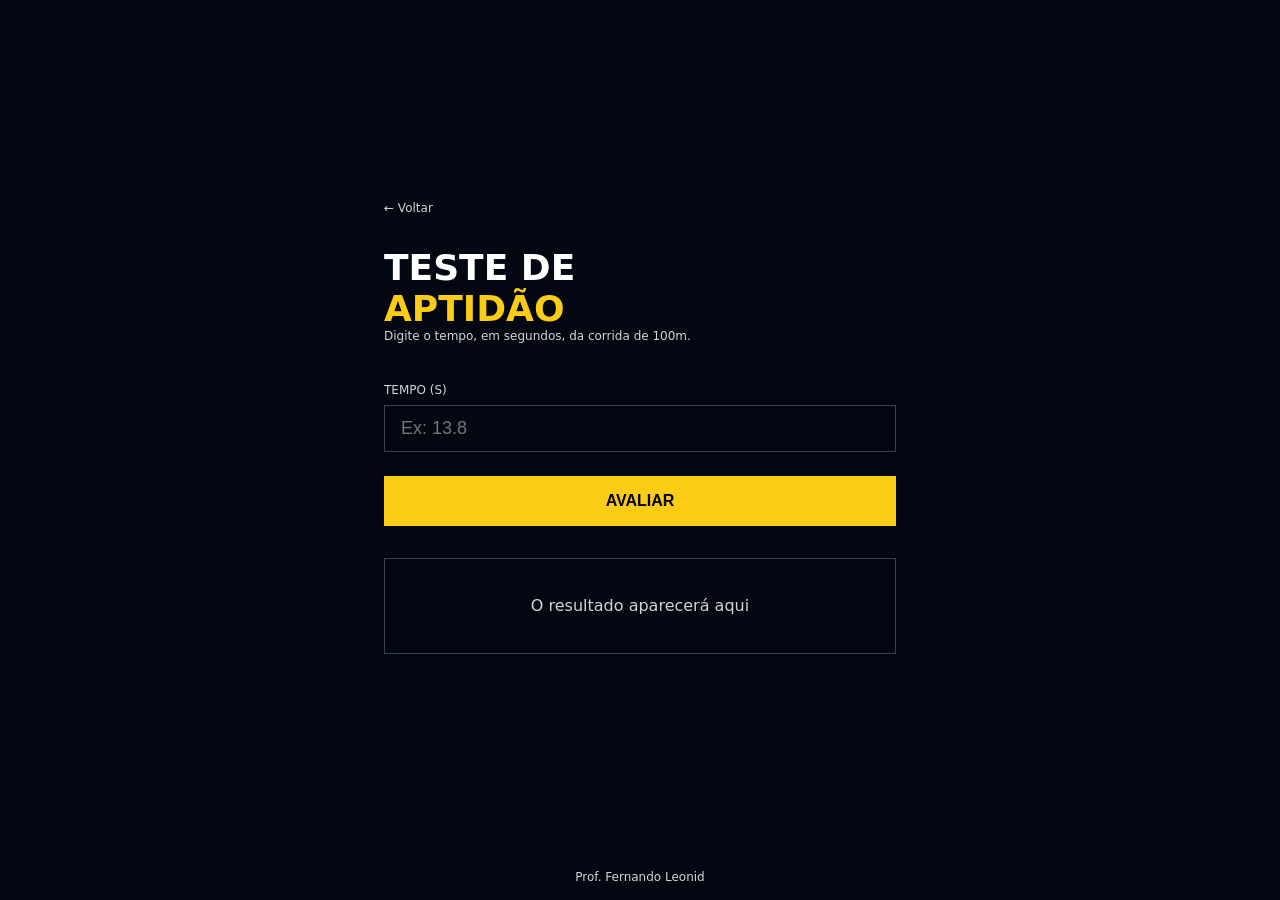
<file: 01-teste-aptidao/index.html>
<!DOCTYPE html>
<html lang="pt-BR">

<head>
  <meta charset="UTF-8" />
  <meta name="viewport" content="width=device-width, initial-scale=1.0" />
  <title>Teste de Aptidão</title>
  <link rel="stylesheet" href="style.css" />
  <script src="./app.js" defer></script>
</head>

<body>
  <main>
    <div class="conteudo">
      <a href="../index.html" class="voltar">← Voltar</a>

      <h1>
        Teste de <span>Aptidão</span>
      </h1>
      <p class="descricao">
        Digite o tempo, em segundos, da corrida de 100m.
      </p>

      <label>Tempo (s)</label>
      <input id="tempo" type="number" placeholder="Ex: 13.8" />

      <button onclick="avaliar()" >Avaliar</button>

      <div id= "resultado" class="resultado">
        O resultado aparecerá aqui
      </div>
    </div>
  </main>

  <footer>
    <p>Prof. Fernando Leonid</p>
  </footer>
</body>

</html>
</file>
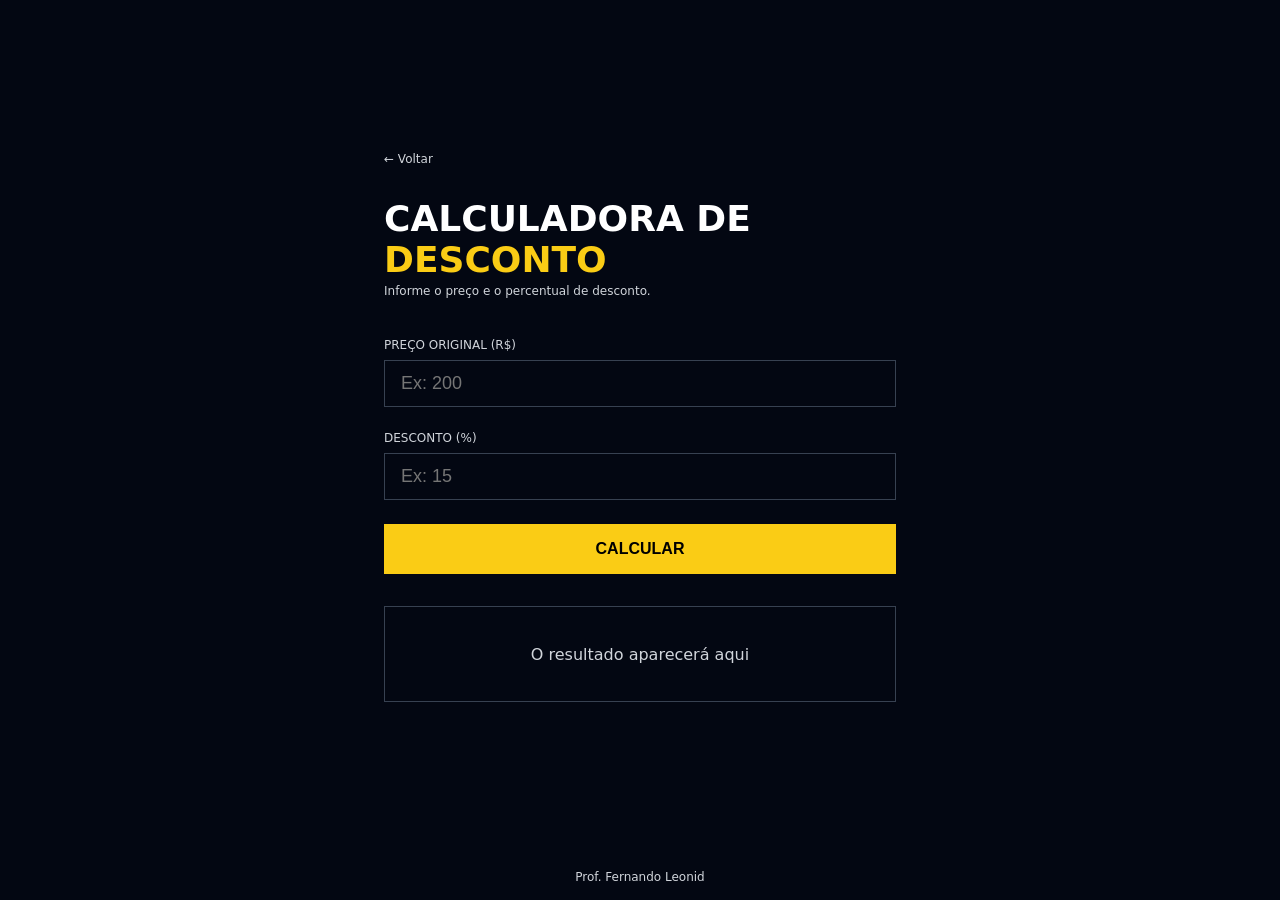
<file: 02-calculadora-desconto/index.html>
<!DOCTYPE html>
<html lang="pt-BR">

<head>
  <meta charset="UTF-8" />
  <meta name="viewport" content="width=device-width, initial-scale=1.0" />
  <title>Calculadora de Desconto</title>
  <link rel="stylesheet" href="style.css" />
  <script src="./app.js" defer></script>
</head>

<body>

  <main>
    <div class="conteudo">

      <a href="../index.html" class="voltar">← Voltar</a>

      <h1>Calculadora de <span>Desconto</span></h1>
      <p class="descricao">Informe o preço e o percentual de desconto.</p>

      <label>Preço Original (R$)</label>
      <input id="preco" type="number" placeholder="Ex: 200" />

      <label>Desconto (%)</label>
      <input id="desconto" type="number" placeholder="Ex: 15" />

      <button id="calcular" >Calcular</button>

      <div id="resultado" class="resultado">
        O resultado aparecerá aqui
      </div>

    </div>
  </main>

  <footer>
    <p>Prof. Fernando Leonid</p>
  </footer>

</body>

</html>
</file>
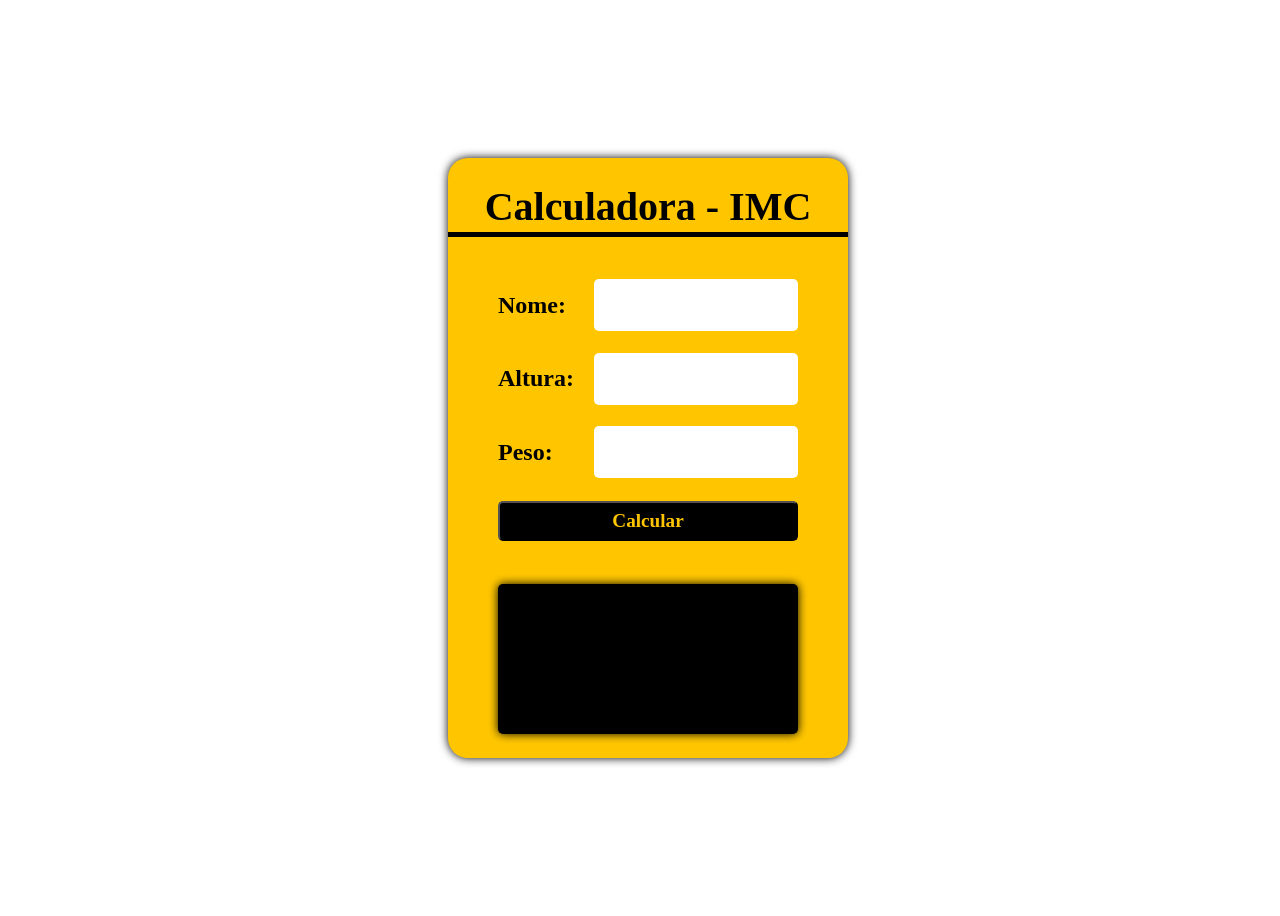
<file: estudando JS/00-imc/index.html>
<!DOCTYPE html>
<html lang="en">
  <head>
    <meta charset="UTF-8">
    <meta name="viewport" content="width=device-width, initial-scale=1.0">
    <title>IMC</title>
    <link rel="stylesheet" href="style.css">
  </head>
  <body>
    <main>
      <div class="container">
        <div class="title"> Calculadora - IMC </div>
        <div class="input">
            <label>Nome:</label>
            <input type="text" id='nome'>
        </div>
        <div class="input">
            <label>Altura:</label>
            <input type="number" id='altura'>
        </div>
        <div class="input">
            <label>Peso:</label>
            <input type="number" id='peso'>
        </div>
        <button id='calcular'>Calcular</button>

        <div class="result" id='resultado'></div>
      </div>
    </main>
    <script src="./imc.js"></script>
  </body>
</html>
</file>
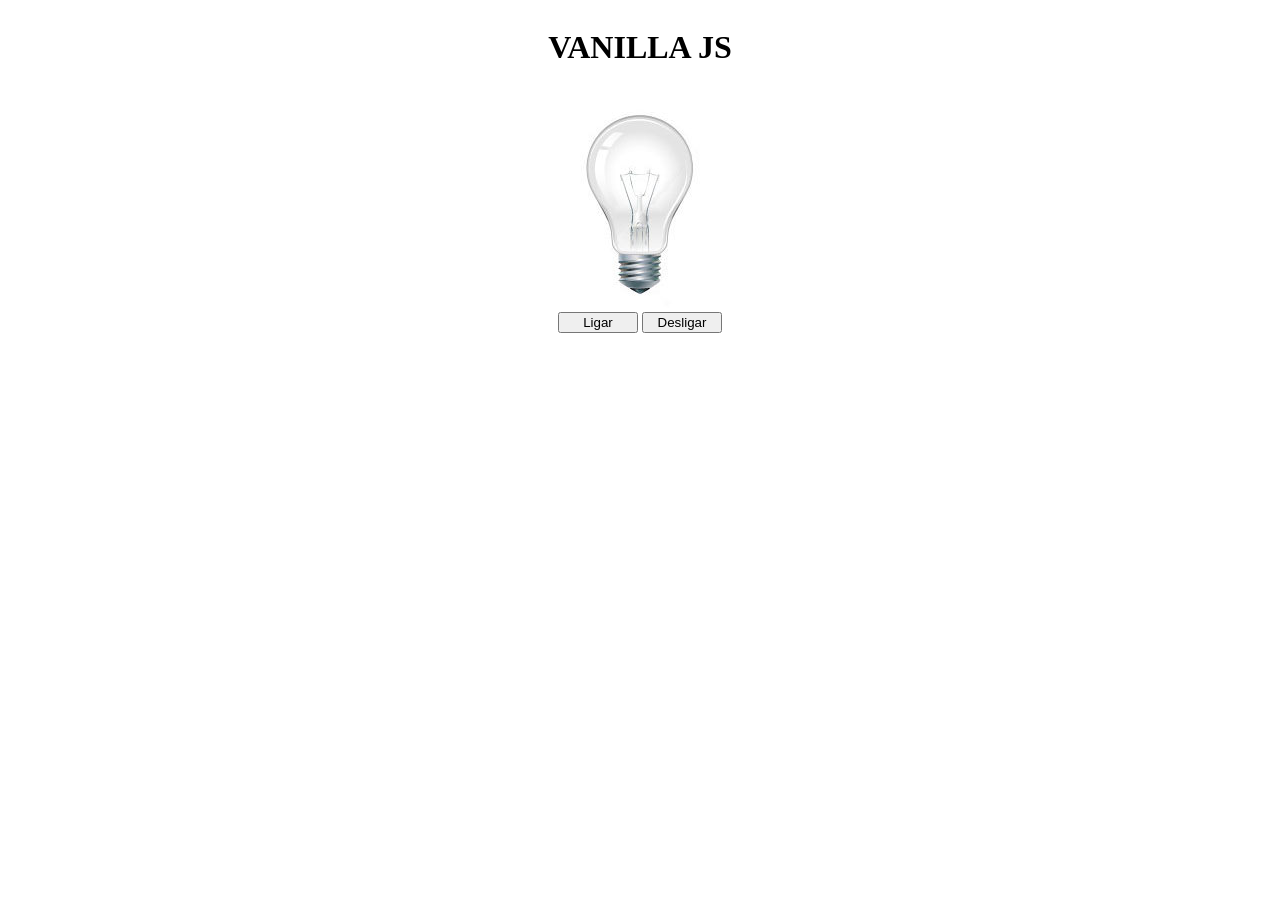
<file: estudando JS/01-lamp/index.html>
<!DOCTYPE html>
<html lang="en">
<head>
    <meta charset="UTF-8">
    <meta name="viewport" content="width=device-width, initial-scale=1.0">
    <link rel="stylesheet" href="style.css">
    <title>Lâmpada</title>
</head>
<body>
    <header>
        <h1>VANILLA JS</h1>
    </header>
    <main>
        <div>
            <img src="./img/desligada.jpg" alt="Lâmpada" id='lamp'>
        </div>
        <div>
            <button id='turnOn'>Ligar</button>
            <button id='turnOff'>Desligar</button>
        </div>
    </main>
    <script src="./lampada.js"></script>
</body>
</html>
</file>
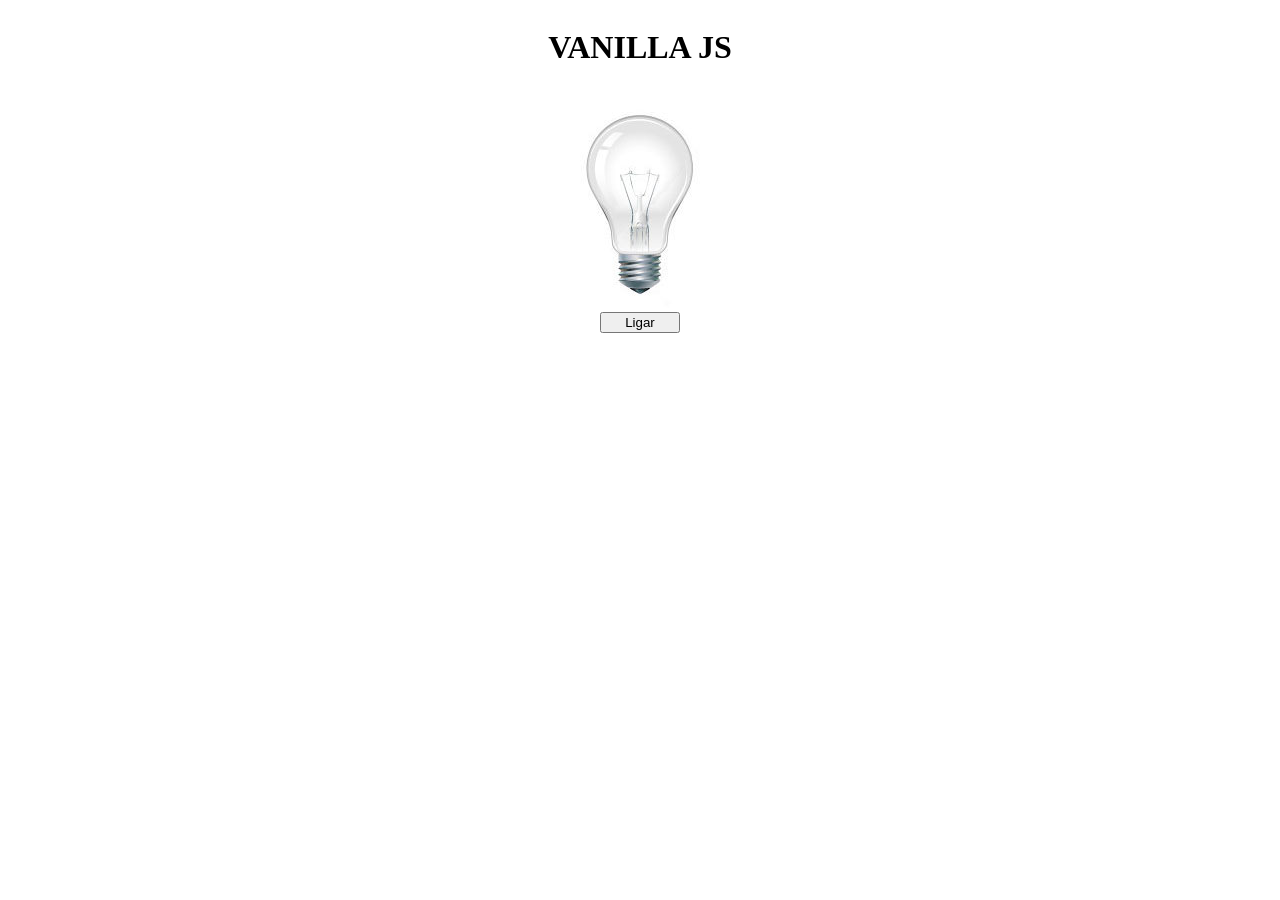
<file: estudando JS/01-Solução lamp/index.html>
<!DOCTYPE html>
<html lang="en">
<head>
    <meta charset="UTF-8">
    <meta name="viewport" content="width=device-width, initial-scale=1.0">
    <link rel="stylesheet" href="style.css">
    <title>Lâmpada</title>
</head>
<body>
    <header>
        <h1>VANILLA JS</h1>
    </header>
    <main>
        <div>
            <img src="./img/desligada.jpg" alt="Lâmpada" id='lamp'>
        </div>
        <div>
            <button id='turnOnOff'>Ligar</button>
        </div>
    </main>
    <script src="./lampada.js"></script>
</body>
</html>
</file>
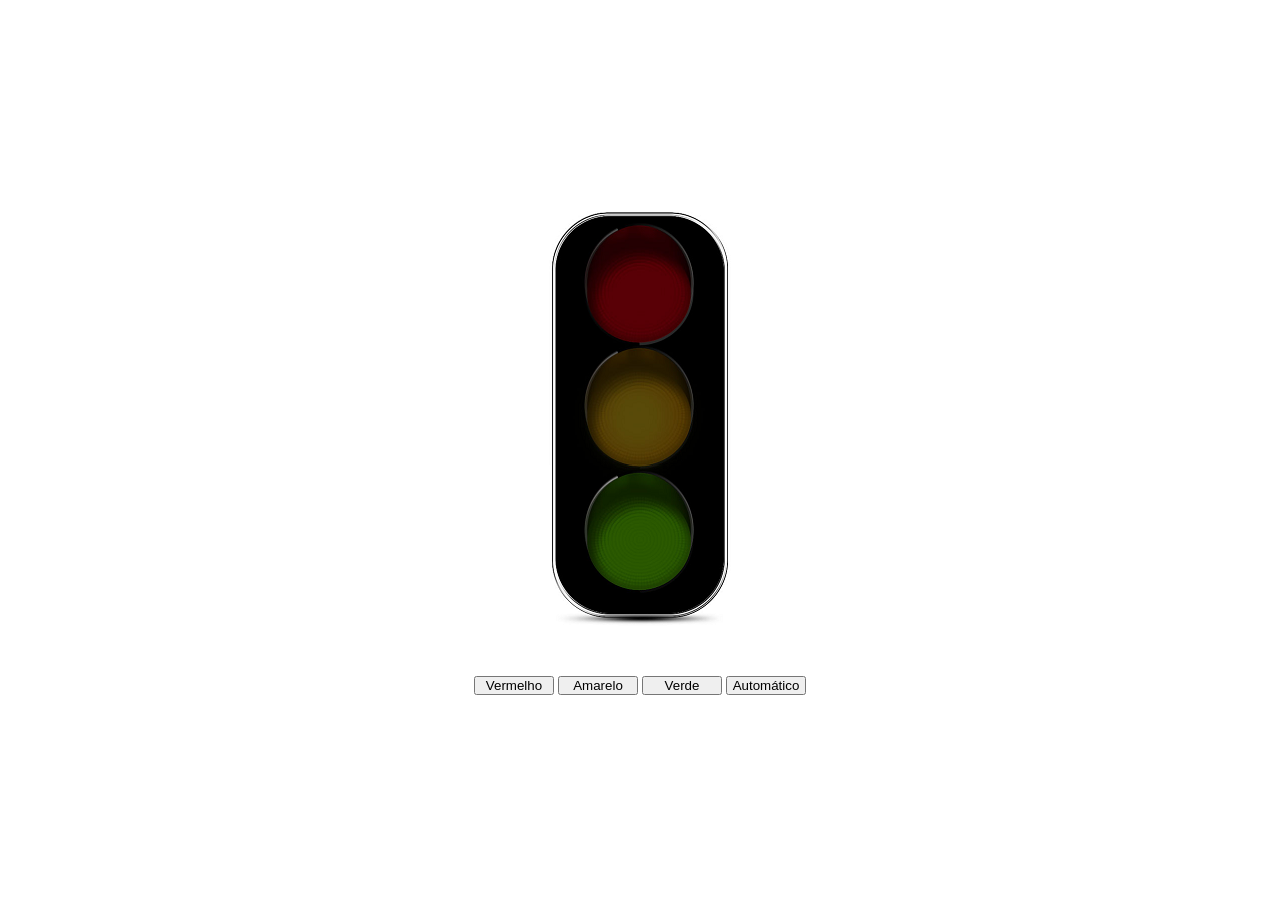
<file: estudando JS/02-semaforo/index.html>
<!DOCTYPE html>
<html lang="pt-br">
<head>
    <meta charset="UTF-8">
    <meta name="viewport" content="width=device-width, initial-scale=1.0">
    <title>Semáforo</title>
    <link rel="stylesheet" href="style.css">
</head>
<body>
    <main>
        <div>
            <img src="./img/desligado.png" id='img' >
        </div>
        <div id='buttons'>
            <button id='red' class="button" >Vermelho</button>
            <button id='yellow' class="button" >Amarelo</button>
            <button id='green' class="button" >Verde</button>
            <button name='teste' id='automatic' class="button" >Automático</button>
        </div>
    </main>

    <script src="./semaforo.js"></script>
</body>
</html>
</file>
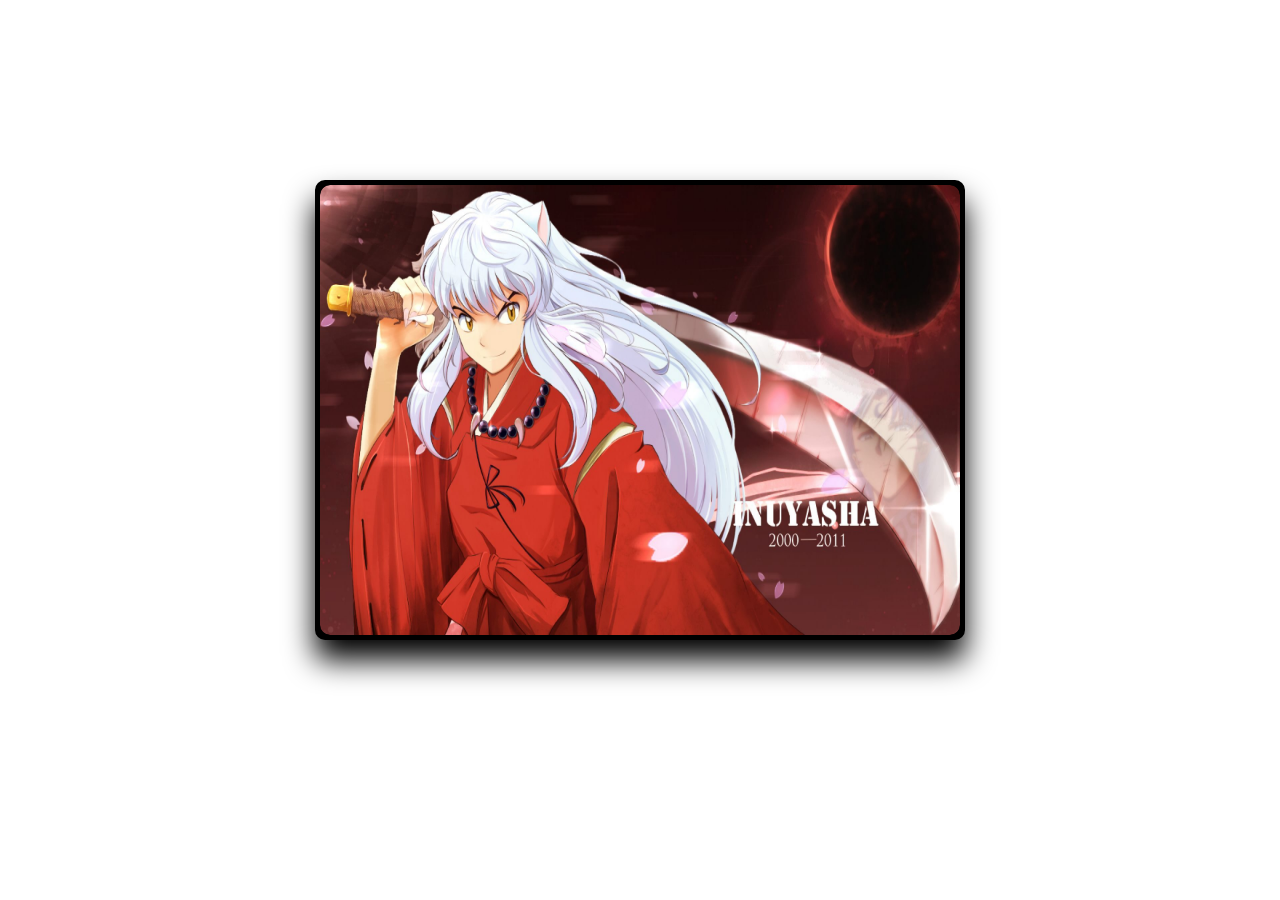
<file: estudando JS/03-slideshow/index.html>
<!DOCTYPE html>
<html lang="pt-br">
<head>
    <meta charset="UTF-8">
    <meta name="viewport" content="width=device-width, initial-scale=1.0">
    <title>SLIDESHOW</title>
    <link rel="stylesheet" href="style.css">
</head>
<body>
    <div class="container-slide">
        <div class="action-button" id="previous">&laquo</div>
        <div class="container-items" id="container-items"></div>
        <div class="action-button" id="next">&raquo</div>
    </div>
    <script src="./slideShow.js"></script>
</body>
</html>
</file>
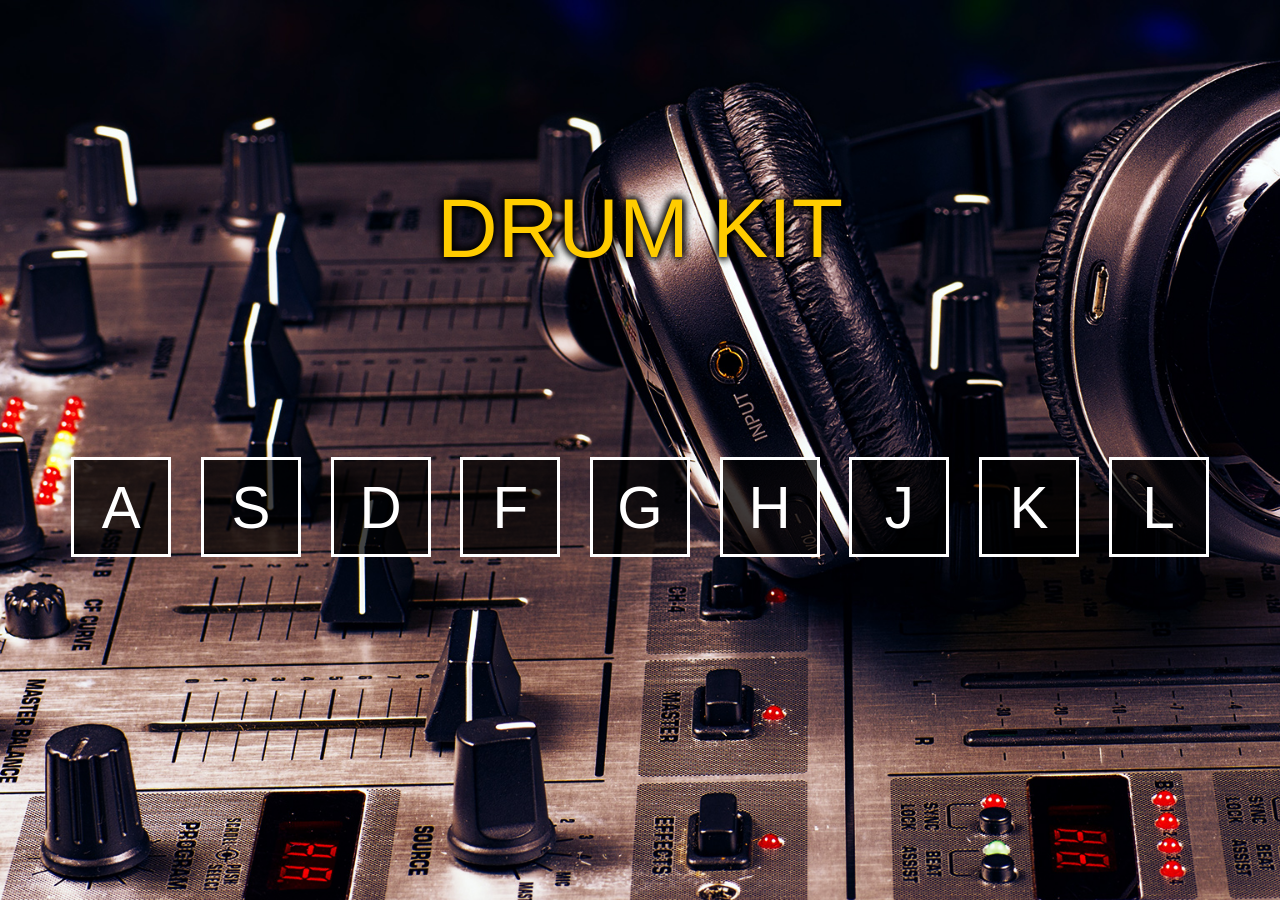
<file: estudando JS/04-DRUM-KIT/index.html>
<!DOCTYPE html>
<html lang="pt-br">
    <head>
        <meta charset="UTF-8">
        <meta name="viewport" content="width=device-width, initial-scale=1.0">
        <link rel="stylesheet" href="style.css">
        <title>DRUM KIT</title>
    </head>
    <body>
        <main>
            <diV class="title">DRUM KIT</div> 
            <div class="container" id="container">
            </div>
            <script src="./index.js"></script>
        </main>
    </body>
</html>
</file>
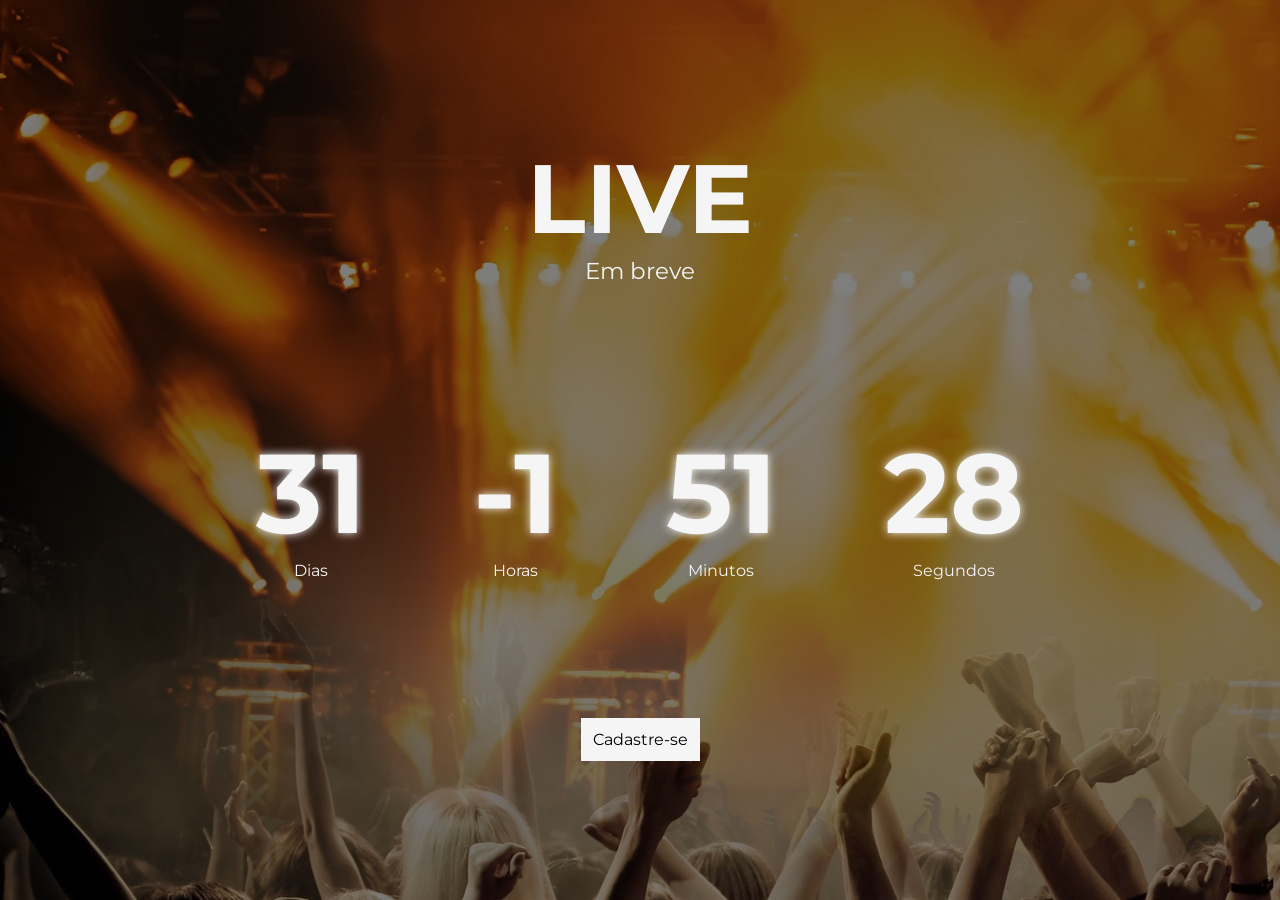
<file: estudando JS/05-countdown/index.html>
<!DOCTYPE html>
<html lang="pt-br">
<head>
    <meta charset="UTF-8">
    <meta name="viewport" content="width=device-width, initial-scale=1.0">
    <link rel="stylesheet" href="style.css">
    <link href="https://fonts.googleapis.com/css2?family=Montserrat:wght@700&display=swap" rel="stylesheet">
    <title>Count Down</title>
</head>
<body>
    <div class="container">
        <div class='title'>
            <h1>LIVE</h1>
            <p>Em breve</p>
        </div>

        <div class="countdown">
            <div >
                <h1 id="dias">00</h1>
                <p>Dias</p>
            </div>
            <div>
                <h1 id="horas">00</h1>
                <p>Horas</p>
            </div>
            <div>
                <h1  id="minutos">00</h1>
                <p>Minutos</p>
            </div>
            <div>
                <h1 id="segundos">00</h1>
                <p>Segundos</p>
            </div>
        </div>

        <div class='button'>
            <p>Cadastre-se</p>
        </div>
    </div>

    <script src="./main.js"></script>
</body>
</html>
</file>
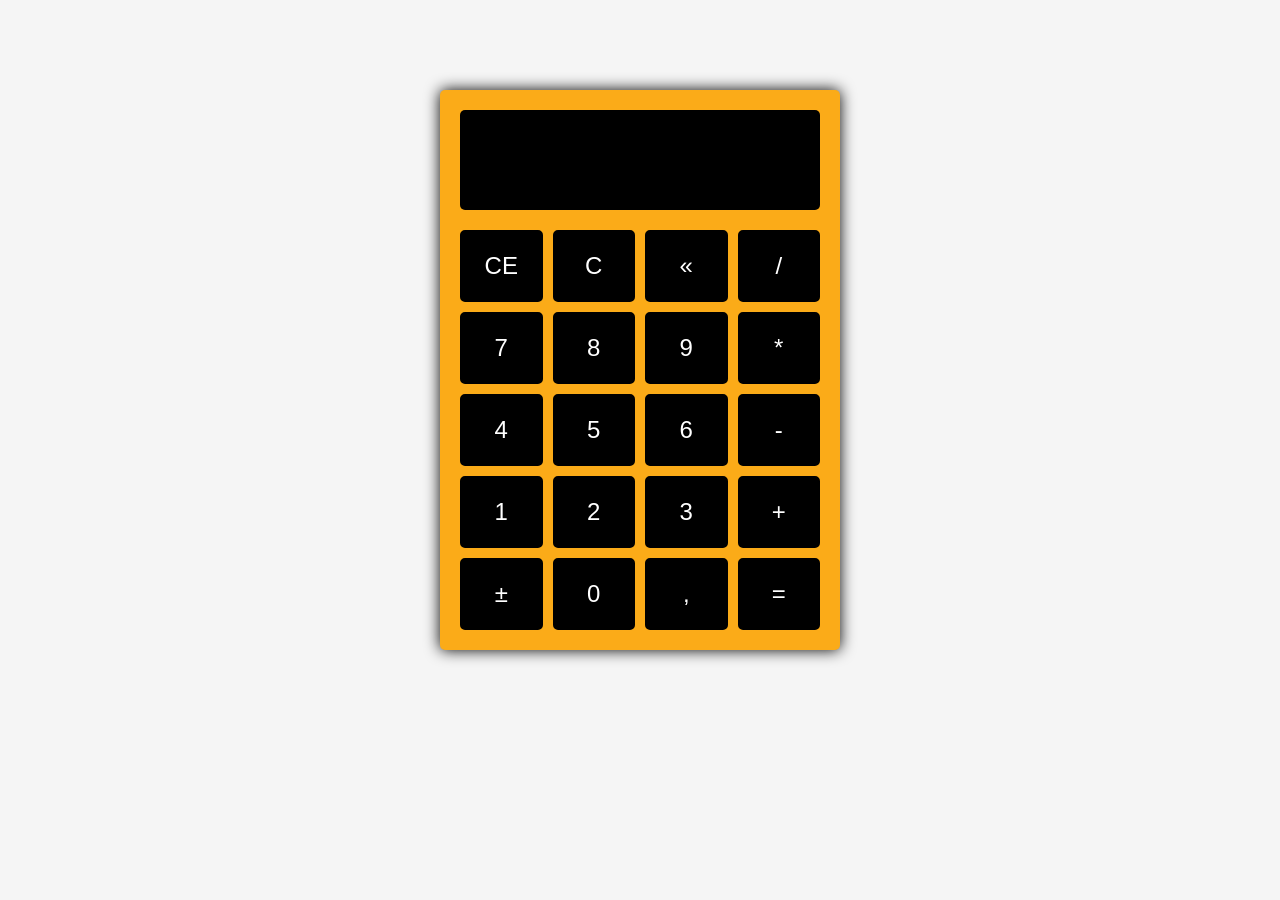
<file: estudando JS/06-Calculadora/index.html>
<!DOCTYPE html>
<html lang="en">
<head>
    <meta charset="UTF-8">
    <meta name="viewport" content="width=device-width, initial-scale=1.0">
    <link rel="stylesheet" href="style.css">
    <title>calculadora</title>
</head>
<body>
    <div class="calculator">
        <div class="display" id="display"></div>
        <div class="calculator-buttons">
            <button id="limparDisplay">CE</button>
            <button id="limparCalculo">C</button>
            <button id="backspace">«</button>
            <button id="operadorDividir">/</button>
            <button id="tecla7">7</button>
            <button id="tecla8">8</button>
            <button id="tecla9">9</button>
            <button id="operadorMultiplicar">*</button>
            <button id="tecla4">4</button>
            <button id="tecla5">5</button>
            <button id="tecla6">6</button>
            <button id="operadorSubtrair">-</button>
            <button id="tecla1">1</button>
            <button id="tecla2">2</button>
            <button id="tecla3">3</button>
            <button id="operadorAdicionar">+</button>
            <button id="inverter">±</button>
            <button id="tecla0">0</button>
            <button id="decimal">,</button>
            <button id="igual">=</button>
        </div>
    </div>
    <script src="calculadora.js"></script>
</body>
</html>
</file>
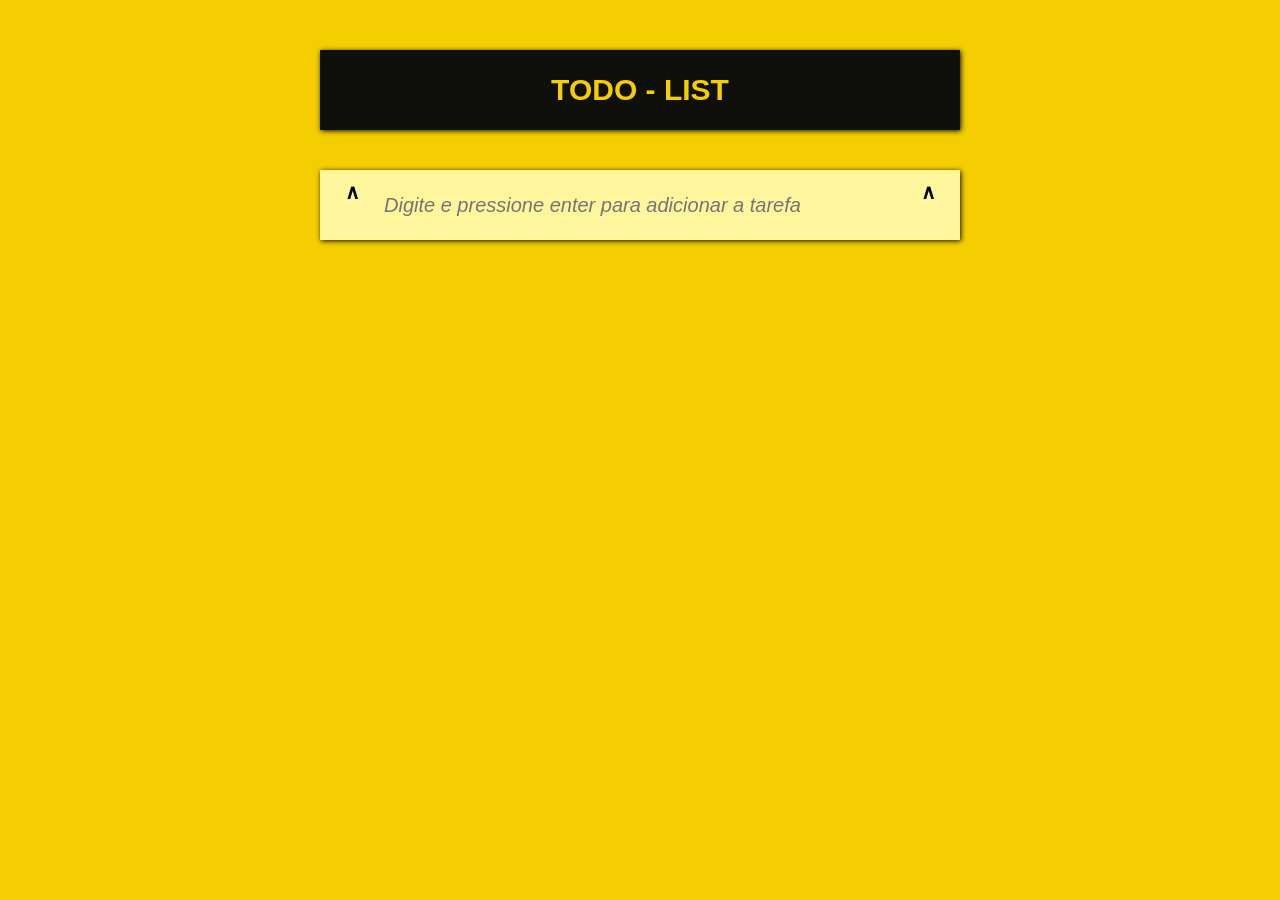
<file: estudando JS/07-todo-List/index.html>
<!DOCTYPE html>
<html lang="pt-br">
<head>
    <meta charset="UTF-8">
    <meta name="viewport" content="width=device-width, initial-scale=1.0">
    <link rel="stylesheet" href="style.css">
    <title>todo-list</title>
</head>
<body>
    <div class="todo">
        <div class="todo__title">
            TODO - LIST
        </div>

        <div class="todo__list" id='todoList'>

        </div>

        <div class="todo__new-item" id="newItem">
            <div>&and;</div>
            <input type="text" placeholder="Digite e pressione enter para adicionar a tarefa">
            <div>&and;</div>
        </div>
    </div>
    <script src="app.js"></script>
</body>
</html>
</file>
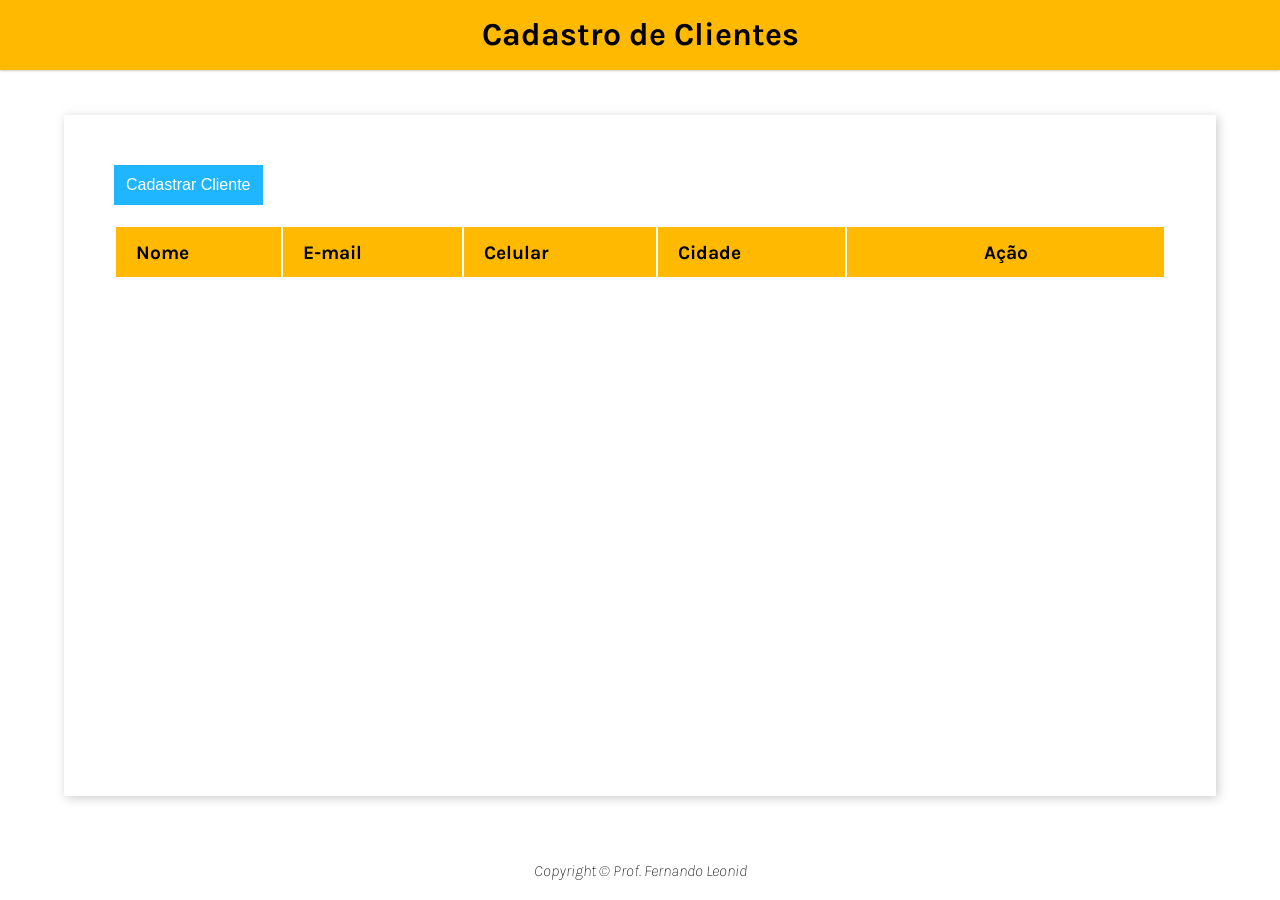
<file: estudando JS/08-crud/index.html>
<!DOCTYPE html>
<html lang="pt-BR">

<head>
    <meta charset="UTF-8">
    <meta http-equiv="X-UA-Compatible" content="IE=edge">
    <meta name="viewport" content="width=device-width, initial-scale=1.0">
    <link rel="preconnect" href="https://fonts.gstatic.com">
    <link href="https://fonts.googleapis.com/css2?family=Karla:ital,wght@0,400;0,700;1,200;1,800&display=swap"
        rel="stylesheet">
    <link rel="stylesheet" href="css/main.css">
    <link rel="stylesheet" href="css/button.css">
    <link rel="stylesheet" href="css/records.css">
    <link rel="stylesheet" href="css/modal.css">
    <script src="main.js" defer></script>
    <title>CRUD</title>
</head>

<body>
    <header>
        <h1 class="header-title">Cadastro de Clientes</h1>
    </header>
    <main>
        <button type="button" class="button blue mobile" id="cadastrarCliente">Cadastrar Cliente</button>
        <table id="tableClient" class="records">
            <thead>
                <tr>
                    <th>Nome</th>
                    <th>E-mail</th>
                    <th>Celular</th>
                    <th>Cidade</th>
                    <th>Ação</th>
                </tr>
            </thead>
            <tbody>

            </tbody>
        </table>
        <div class="modal" id="modal">
            <div class="modal-content">
                <header class="modal-header">
                    <h2>Novo Cliente</h2>
                    <span class="modal-close" id="modalClose">&#10006;</span>
                </header>
                <form id="form" class="modal-form">
                    <input type="text" id="nome" data-index="new" class="modal-field" placeholder="Nome do Cliente"
                        required>
                    <input type="email" id="email" class="modal-field" placeholder="e-mail do Cliente" required>
                    <input type="text" id="celular" class="modal-field" placeholder="Celular do Cliente" required>
                    <input type="text" id="cidade" class="modal-field" placeholder="Cidade do Cliente" required>
                </form>
                <footer class="modal-footer">
                    <button id="salvar" class="button green">Salvar</button>
                    <button id="cancelar" class="button blue">Cancelar</button>
                </footer>
            </div>
        </div>
    </main>
    <footer>
        Copyright &copy; Prof. Fernando Leonid
    </footer>
</body>

</html>
</file>
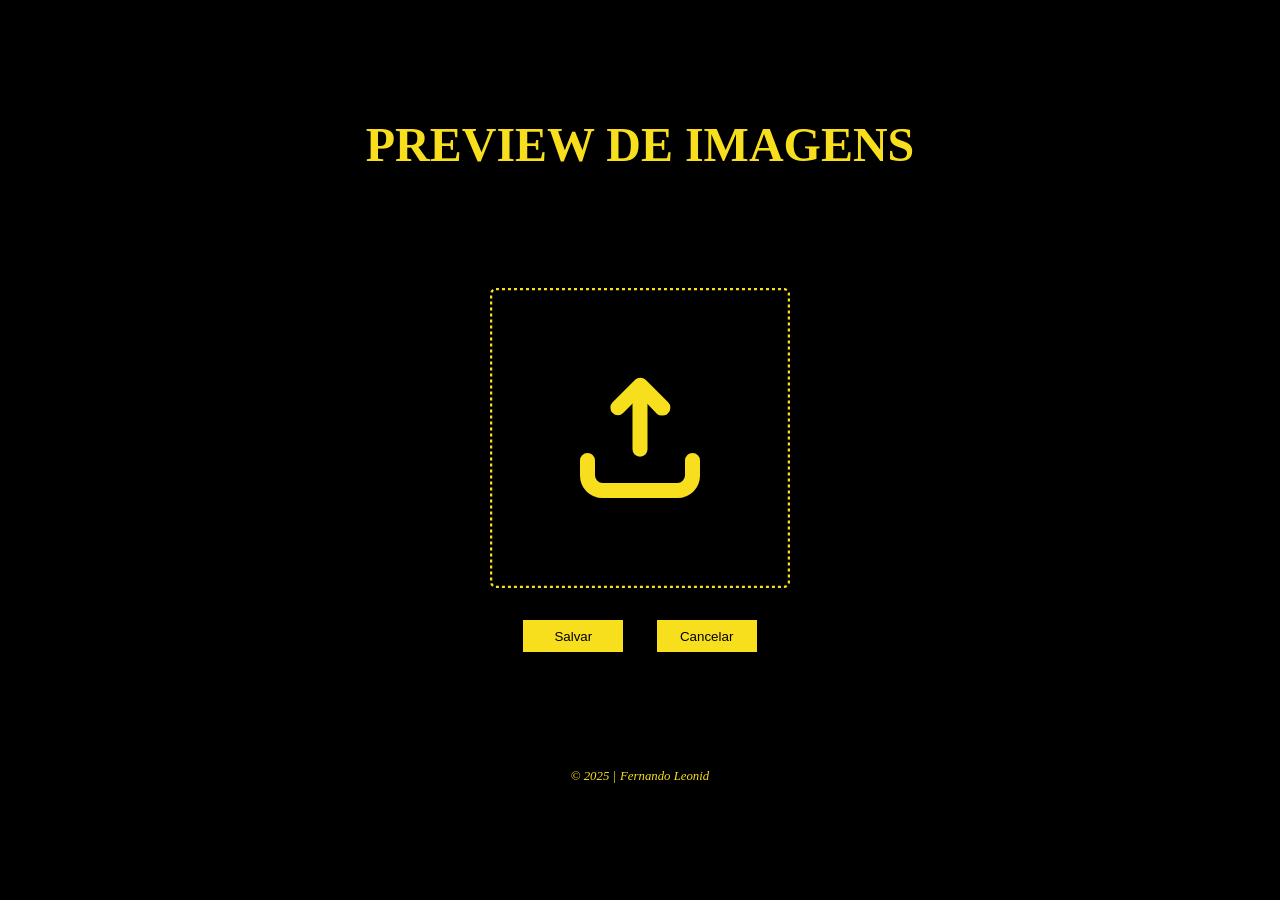
<file: estudando JS/09-preview-imagem/index.html>
<!DOCTYPE html>
<html lang="pt-br">
<head>
    <meta charset="UTF-8">
    <meta name="viewport" content="width=device-width, initial-scale=1.0">
    <link rel="stylesheet" href="./style.css">
    <script src="./preview.js" defer></script>
    <title>Preview de Imagens</title>
</head>
<body>
    <header>
        <h1>PREVIEW DE IMAGENS</h1>
    </header>
    <main>
        <form>
            <div class="preview-container">
                <input id="preview-input" class="preview-input" type="file" accept="image/*">
                <label class="preview-label" for="preview-input"></label>
                <img id="preview-image" class="preview-image" src="./img/upload-icon.svg" >
            </div>
            <div class="button-container">
                <button class="button" type="button" >Salvar</button>
                <button class="button" type="button" >Cancelar</button>
            </div>
        </form>
    </main>
    <footer>
        <p>&copy; 2025 |</p>
        <a href="https://www.linkedin.com/in/fernandoleonid">Fernando Leonid</a>
    </footer>
</body>
</html>
</file>
<file: 01-teste-aptidao/style.css>
* {
  margin: 0;
  padding: 0;
  box-sizing: border-box;
}

body {
  background-color: #030712;
  min-height: 100vh;
  display: flex;
  flex-direction: column;
  font-family: system-ui, sans-serif;
}

main {
  flex: 1;
  display: flex;
  align-items: center;
  justify-content: center;
  padding: 2rem;
}

.conteudo {
  width: 100%;
  max-width: 32rem;
}

.voltar {
  display: block;
  margin-bottom: 2rem;
  color: #d1d5db;
  font-size: 0.75rem;
  text-decoration: none;
  transition: color 0.2s;
}

.voltar:hover {
  color: #facc15;
}

h1 {
  display: flex;
  flex-direction: column;
  font-size: 2.25rem;
  font-weight: 900;
  color: #fff;
  text-transform: uppercase;
}

h1 span {
  color: #facc15;
}

.descricao {
  margin-bottom: 2.5rem;
  color: #d1d5db;
  font-size: 0.75rem;
}

label {
  display: block;
  margin-bottom: 0.5rem;
  color: #d1d5db;
  font-size: 0.75rem;
  text-transform: uppercase;
}

input {
  width: 100%;
  padding: 0.75rem 1rem;
  margin-bottom: 1.5rem;
  color: #fff;
  font-size: 1.125rem;
  background: transparent;
  border: 1px solid #374151;
  outline: none;
  transition: border-color 0.2s;
}

input:focus {
  border-color: #facc15;
}

button {
  width: 100%;
  padding: 1rem;
  margin-bottom: 2rem;
  color: #000;
  font-weight: 900;
  font-size: 1rem;
  background-color: #facc15;
  border: none;
  text-transform: uppercase;
  cursor: pointer;
  transition: background-color 0.2s;
}

button:hover {
  background-color: #fde047;
}

.resultado {
  display: flex;
  min-height: 6rem;
  padding: 1.5rem;
  text-align: center;
  color: #d1d5db;
  border: 1px solid #374151;
  align-items: center;
  justify-content: center;
}

.resultado.apto {
  border: 2px solid #14532d;
  
}

.resultado.nao-apto {
  border: 2px solid #7f1d1d;
  
}

footer {
  display: flex;
  align-items: flex-end;
  justify-content: center;
}

footer p {
  color: #d1d5db;
  font-size: 0.75rem;
  text-align: center;
  padding: 1rem;
}
</file>
<file: 02-calculadora-desconto/style.css>
* {
  margin: 0;
  padding: 0;
  box-sizing: border-box;
}

body {
  background-color: #030712;
  min-height: 100vh;
  display: flex;
  flex-direction: column;
  font-family: system-ui, sans-serif;
}

main {
  flex: 1;
  display: flex;
  align-items: center;
  justify-content: center;
  padding: 2rem;
}

.conteudo {
  width: 100%;
  max-width: 32rem;
}

.voltar {
  display: block;
  margin-bottom: 2rem;
  color: #d1d5db;
  font-size: 0.75rem;
  text-decoration: none;
  transition: color 0.2s;
}

.voltar:hover {
  color: #facc15;
}

h1 {
  font-size: 2.25rem;
  font-weight: 900;
  color: #fff;
  text-transform: uppercase;
  margin-bottom: 0.25rem;
}

h1 span {
  color: #facc15;
}

.descricao {
  color: #d1d5db;
  font-size: 0.75rem;
  margin-bottom: 2.5rem;
}

label {
  display: block;
  margin-bottom: 0.5rem;
  color: #d1d5db;
  font-size: 0.75rem;
  text-transform: uppercase;
}

input {
  width: 100%;
  padding: 0.75rem 1rem;
  margin-bottom: 1.5rem;
  color: #fff;
  font-size: 1.125rem;
  background: transparent;
  border: 1px solid #374151;
  outline: none;
  transition: border-color 0.2s;
}

input:focus {
  border-color: #facc15;
}

button {
  width: 100%;
  padding: 1rem;
  margin-bottom: 2rem;
  color: #000;
  font-weight: 900;
  font-size: 1rem;
  background-color: #facc15;
  border: none;
  text-transform: uppercase;
  cursor: pointer;
  transition: background-color 0.2s;
}

button:hover {
  background-color: #fde047;
}

.resultado {
  display: flex;
  min-height: 6rem;
  padding: 1.5rem;
  text-align: center;
  color: #d1d5db;
  border: 1px solid #374151;
  align-items: center;
  justify-content: center;
}

.resultado.desconto1 {
  border: 2px solid #14532d;
  box-shadow: 0 0 16px #14532d;
}

.resultado.desconto2 {
  border: 2px solid #713f12;
  box-shadow: 0 0 16px #713f12;
}

.resultado.desconto3 {
  border: 2px solid #7f1d1d;
  box-shadow: 0 0 16px  #7f1d1d;
}

footer {
  display: flex;
  align-items: flex-end;
  justify-content: center;
}

footer p {
  color: #d1d5db;
  font-size: 0.75rem;
  text-align: center;
  padding: 1rem;
}
</file>
<file: estudando JS/00-imc/style.css>
main{
  display: flex;
  width: 100vw;
  height: 100vh;
  justify-content: center;
  align-items: center;

}

.container{
  display: flex;
  flex-direction: column;
  background: rgb(255,198,0);
  width: 400px;
  height: 600px;
  align-items: center;
  justify-content: space-evenly;
  border-radius: 20px;
  box-shadow: 0 0 10px black;
}

.title{
  display: flex;
  justify-content: center;
  align-items: center;
  width: 100%;
  height: 50px;
  font: bold 2.5rem serif;
  border-bottom: solid 5px black;
  margin-bottom: 20px;
}

.input {
  display: flex;
  width: 300px;
  height: 50px;
  justify-content: space-between;
  align-items: center;
}
.input input {
  width: 200px;
  height: 50px;
  border-radius: 5px;
  border:none;
  outline: 0;
  font: bold 1.5rem serif;
  text-align: center;
}

.input label {
  font: bold 1.5rem serif;
}

button{
  width: 300px;
  height: 40px;
  font: bold 1.2rem serif;
  background: #000;
  color: rgb(255,198,0);
  outline: none;
  border-radius: 5px;
  cursor: pointer;
}

.result{
  display: flex;
  margin-top: 20px;
  align-items: center;
  width: 300px;
  height: 150px;
  border-radius: 5px;
  font: italic 1.5rem serif;
  box-shadow: 0px 0px 10px black;
  background: #000;
  color: rgb(255,198,0);
  padding: 20px;
  box-sizing: border-box;
  user-select: none;
}
</file>
<file: estudando JS/01-lamp/style.css>
header,
main {
    display: flex;
    flex-direction: column;
    align-items: center;
}
button {
    width: 80px;
}
</file>
<file: estudando JS/01-Solução lamp/style.css>
header, main {
    display: flex;
    flex-direction: column;
    align-items: center;
}
button{
    width: 80px;
}
</file>
<file: estudando JS/02-semaforo/style.css>
*{
    margin: 0;
    padding: 0;
    box-sizing: border-box;
}

main {
    display: flex;
    height: 100vh;
    flex-direction: column;
    align-items: center;
    justify-content: center;
    gap: 5vh;
}
.button {
    width: 80px;
}
</file>
<file: estudando JS/03-slideshow/style.css>
* {
    margin: 0;
    padding: 0;
}

.container-slide{
    display: flex;
    justify-content: space-between;
    width: 50vw;
    height: 50vh;
    background-color: black;
    margin: 20vh auto;
    border-radius: 10px;
    box-shadow: 0 20px 30px black;
    border: 5px solid black;
}

.container-items {
    position: absolute;
    display: flex;
    width: 50vw;
    height: 50vh;
    border-radius: 10px;
    overflow: hidden;
}

.item {
    width: 50vw;
    height: 50vh;
    transition: all 1s;
}
.item:first-child{
    margin-left: -100%;
}

.item img {
    width: 50vw;
    height: 50vh;
    border-radius: 10px;
}

.action-button{
    font: bold 30px sans-serif;
    display: flex;
    justify-content: center;
    align-items: center;
    width: 50px;
    color: #00000000;
    user-select: none;
    z-index: 1;
}
.action-button:hover{
    color: white;
    background-color: #00000055;
    border-radius: 10px;
    cursor: pointer;
    transition: all 1s;
}
</file>
<file: estudando JS/04-DRUM-KIT/style.css>
*{
    margin: 0;
    padding:0;
    box-sizing: border-box;
}

body{
    background-image: url('./img/back.jpg');
    background-size: cover;
    width: 100vw;
    height: 100vh;
    font-family: 'Open Sans', sans-serif;
}

main{
    display: flex;
    flex-direction: column;
}

.title{
    color: #ffcc00;
    margin: 20vh auto;
    font-size: calc(5vw + 20px);
    text-shadow: 0 0 10px black,
                 0 0 10px black,
                 0 0 10px black;
}

.container{
    width: 90vw;
    height: 100px;
    margin: 0 auto;
    display: flex;
    flex-wrap: wrap;
    align-items: center;
    justify-content: space-around;
    gap: 15px;
}
.key{
    display: flex;
    width: 100px;
    height: 100px;
    align-items: center;
    justify-content: center;
    background-color: #000000BB;
    color: white;
    font-size: calc(3vw + 20px);
    border: 3px solid white;
    user-select: none;
    cursor: pointer;
    transition: transform .2s;
}

.active{
    transform: scale(1.3);
    border-color: #ffcc00;
    box-shadow: 0 0 50px #ffcc00;
}
</file>
<file: estudando JS/05-countdown/style.css>
*{
    margin:0;
    padding: 0;
    box-sizing: border-box;
}

body{
    background-image: url('./bg.jpg');
    color: whitesmoke;
    font-family: 'Montserrat', sans-serif;
    user-select: none;
}

.container{
    display: flex;
    flex-direction: column;
    width: 100vw;
    height: 100vh;
    align-items: center;
    justify-content: space-evenly;
    text-align: center;
    background-color: #00000080;
}

.title {
    font-size: calc(10px + 3vw);
}

.title p {
    font-size: calc(10px + 1vw);
}

.countdown{
    display: flex;
    width: 60vw;
    justify-content: space-between;
    flex-wrap: wrap;
}

.countdown h1{
    font-size: calc(10px + 8vw);
    text-shadow: 0 0 10px  whitesmoke;
}

.button{
    background-color: whitesmoke;
    color: black;
    padding: 10px;
    cursor: pointer;
    border: solid 2px whitesmoke;
}

.button:hover {
    background-color: black;
    color: whitesmoke;
}
</file>
<file: estudando JS/06-Calculadora/style.css>
* {
    margin: 0;
    padding: 0;
    box-sizing: border-box;
}

body{
    background-color: whitesmoke;
    padding: 90px 0;
}

.calculator {
    width: 400px;
    margin: 0 auto;
    background-color: #FBAB18;
    padding: 20px;
    border-radius: 5px;
    box-shadow: 0 0 15px black;
}

.display{
    display: flex;
    justify-content: flex-end;
    width: 100%;
    height: 100px;
    margin-bottom: 20px;
    padding: 15px;
    background-color: black;
    color: white;
    font: normal 4rem serif;
    overflow: hidden;
    border-radius: 5px;
}

.calculator-buttons{
    display: grid;
    grid-template-columns: 1fr 1fr 1fr 1fr;
    grid-gap: 10px;
}

.calculator button{
    background-color: black;
    color: white;
    padding: 20px;
    border-radius: 5px;
    font-size: 1.5rem;
    outline: none;
    cursor: pointer;
    border: 2px solid black;
}

button:hover{
    background-color: #FBAB18;
    color: black;
}
</file>
<file: estudando JS/07-todo-List/style.css>
:root {
    --primary-color: #F4CE01;
    --secondary-color: #0F0F0B;
}

* {
    margin: 0;
    padding: 0;
    box-sizing: border-box;
}
html {
    font-size: 62.5%;
}

body {
    background-color: var(--primary-color);
    font: bold 2rem 'Open Sans', sans-serif;
}

.todo {
    display: flex;
    width: 50vw;
    flex-direction: column;
    align-items: center;
    margin: 0 auto;
    gap: 15px;
}

.todo__title {
    display: flex;
    background-color: var(--secondary-color);
    width: 100%;
    height: 80px;
    justify-content: center;
    align-items: center;
    margin-top: 50px;
    box-shadow: 1px 1px 5px var(--secondary-color);
    font-size: 3rem;
    color: var(--primary-color);
}

.todo__list {
    display: flex;
    width: 100%;
    flex-direction: column;
    gap: 10px;
}

.todo__item{
    display: flex;
    width: 100%;
    height: 60px;
    justify-content: space-between;
    align-items: center;
    padding: 5px;
    box-shadow: 1px 1px 5px var(--secondary-color);
}
.todo__item > div {
    width: 80%;
}
.todo__item:hover {
    cursor: pointer;
    transition: all .5s ease;
    background-color: var(--secondary-color);
    color: var(--primary-color);
}


.todo__item > input[type='text'] {
    border: none;
    width: 80%;
    font: inherit;
}

.todo__item > input[type='button'],
.todo__item > input[type='checkbox'] {
    width: 30px;
    height: 30px;
    font: inherit;
}


.todo__item > input[type='checkbox']:checked  + div {
    text-decoration:line-through;
}

.todo__new-item{
    display: flex;
    background-color: #fff59d;
    width: 100%;
    height: 70px;
    justify-content: space-evenly;
    padding: 10px 0;
    box-shadow: 1px 1px 5px var(--secondary-color);
    margin: 10px;
    font: inherit;
}

.todo__new-item > input{
    background-color: #fff59d;
    border: none;
    width: 80%;
    outline: none;
    font: inherit;
}

.todo__new-item > input::placeholder {
    font-style: italic;
    font-weight: normal;
}
</file>
<file: estudando JS/08-crud/css/main.css>
*{
    padding: 0;
    margin: 0;
    box-sizing: border-box;
}

:root{
    --primary-color: #FFBA00;
    --secundary-color: #FFF1CC;
    --shadow-color: #CCC;
    --text-color: #FFF;
}

body{
    min-height: 100vh;
    display: flex;
    flex-direction: column;
    font-family: 'karla', sans-serif;
    position:relative;
}

header{
    background-color: var(--primary-color);
    height: 70px;
    text-align: center;
    line-height: 70px;
    box-shadow: 0 1px 2px var(--shadow-color);
}

.header-title{
    color: black;
    font-size: 2rem;
}

main{
    flex-grow: 1;
    display: flex;
    flex-direction: column;
    align-items: flex-start;
    width: 90%;
    margin: 5vh auto;
    padding: 50px;
    box-shadow: 2px 2px 10px var(--shadow-color);
    gap: 20px;
}

footer{
    width:100;
    text-align: center;
    font-weight: 200;
    font-style: italic;
    padding: 20px;
}

@media (max-width:480px){
    header{
        position:fixed;
        width:100%;
    }
    .header-title{
        font-size: 1.5rem;
    }

    main{
        padding: 0;
        margin: 20px 0 0 0;
        width:100%;
        box-shadow: none;
    }
}
</file>
<file: estudando JS/08-crud/css/button.css>
.button{
    border-style: none;
    height: 40px;
    padding: 6px 12px;
    background-color: black;
    color: white;
    font-size: 1rem;
    cursor: pointer;
    transition: box-shadow .6s ease;
}

.button.blue{
    background-color: #1FB6FF;
}

button.green{
    background-color: #13CE66;
}

button.red{
    background-color: #FF4949;
}

.button:hover{
    box-shadow: inset 200px 0 0 #00000055;
}

@media(max-width:480px){
    .button.mobile{
        color:transparent;
        font-size:0;
        width:50px;
        height:50px;
        border-radius: 50%;
        position:fixed;
        top: 90vh;
        left: 80vw;
    }
    .button.mobile::before{
        content: "+";
        color:black;
        font-size:2rem;
        width:100%;
        height:100%;
    }
}
</file>
<file: estudando JS/08-crud/css/records.css>
.records{
    width: 100%;
    user-select: none;
    text-align: left;
}

.records th{
    height: 50px;
    background-color: var(--primary-color);
    padding-left: 20px;
    font-size: 1.2rem;    
}
.records td{
    height: 50px;
    padding-left: 20px;
}

.records th:last-child,
.records td:last-child{
    padding: 0;
    min-width: 140px;
    text-align: center;
}

.records tr:hover{
    background-color: var(--secundary-color);
}

@media(max-width:480px){
    .records{
        border-spacing: 5px;
    }
    .records thead{
        display:none;
    }
    .records tr{
        box-shadow: 0 1px 3px var(--shadow-color);
    }
    .records td:not(:first-child){
        display:flex;
        justify-content: space-between;
        padding: 0 20px;
    }

    .records td{
        margin:10px 0;
    }

    .records tr:hover{
        background-color: inherit;
    }
}
</file>
<file: estudando JS/08-crud/css/modal.css>
.modal{
    position: fixed;
    top:0;
    left:0;
    width: 100%;
    height: 100%;
    background: #00000090;
    opacity: 0;
    z-index: -1;
}

.modal.active{
    opacity: 1;
    z-index: 1;
}

.modal-content{
    display: flex;
    flex-direction: column;
    gap:20px;
    width: 50vw;
    margin: 15vh auto;
    padding-bottom: 20px;
    background-color: white;
    box-shadow: 1px 1px 10px black;
}

.modal-header{
    display: flex;
    position: relative;
    justify-content: center;
    height: 40px;
    line-height: 40px;
    font-size: 1rem;
}



.modal-close{
    position: absolute;
    right: 0;
    display: block;
    width: 40px;
    height: 40px;
    text-align: center;
    user-select: none;
    cursor: pointer;
}

.modal-close:hover{
    background-color: #FF4949;
    color: white;
}

.modal-form{
    display: flex;
    justify-content: space-between;
    flex-wrap: wrap;
    gap: 20px;
    padding: 0 20px;
}

.modal-field{
    width: calc(50% - 10px);
    height: 40px;
    outline-style: none;
    border-style: none;
    box-shadow: 0 0 2px black;
    padding: 0 10px;
    font-size:1rem;
}

.modal-field:focus{
    border: 2px solid var(--primary-color);
    box-shadow: 0 0 3px var(--primary-color);
}


.modal-footer{
    background-color: inherit;
    text-align: right;
    padding: 0 20px;
}

@media (max-width:480px){
    .modal{
        top:100%;
        transition: all 1s ease;
    }
    .modal.active{
        top:0;
    }
    .modal-content{
        margin:0;
        width:100%;
        position:fixed;
    }
    .modal-field{
        width:100%;
    }
}
</file>
<file: estudando JS/09-preview-imagem/style.css>
*{
    padding: 0;
    margin: 0;
    box-sizing: border-box;
}
a{
    text-decoration: none;
    color: inherit;
}
:root {
    --primary-color: #F7DF1E;
    --secondary-color: #000;
}

body {
    height: 100vh;
    background-color: var(--secondary-color);
    display: flex;
    flex-direction: column;
    justify-content: space-evenly;
    color: var(--primary-color);
}
h1 {
    text-align: center;
    font-size: 3rem;
}

form {
    display: grid;
    place-content: center;
    gap: 32px;
}
.preview-container{
    position: relative;
    width: 300px;
    height: 300px;
}
.preview-input {
    display: none;
}

.preview-label {
    position: absolute;
    width: 100%;
    height: 100%;
}

.preview-image {
    width: 100%;
    height: 100%;
}

.button-container {
    display: flex;
    justify-content: space-evenly;

}

.button {
    background-color: var(--primary-color);
    min-width: 100px;
    height: 32px;
    border: none;
    outline: none;
    cursor: pointer;
}

footer{
    display: flex;
    justify-content: center;
    gap: 4px;
    font-size: 0.8rem;
    font-style: italic;
}
</file>
